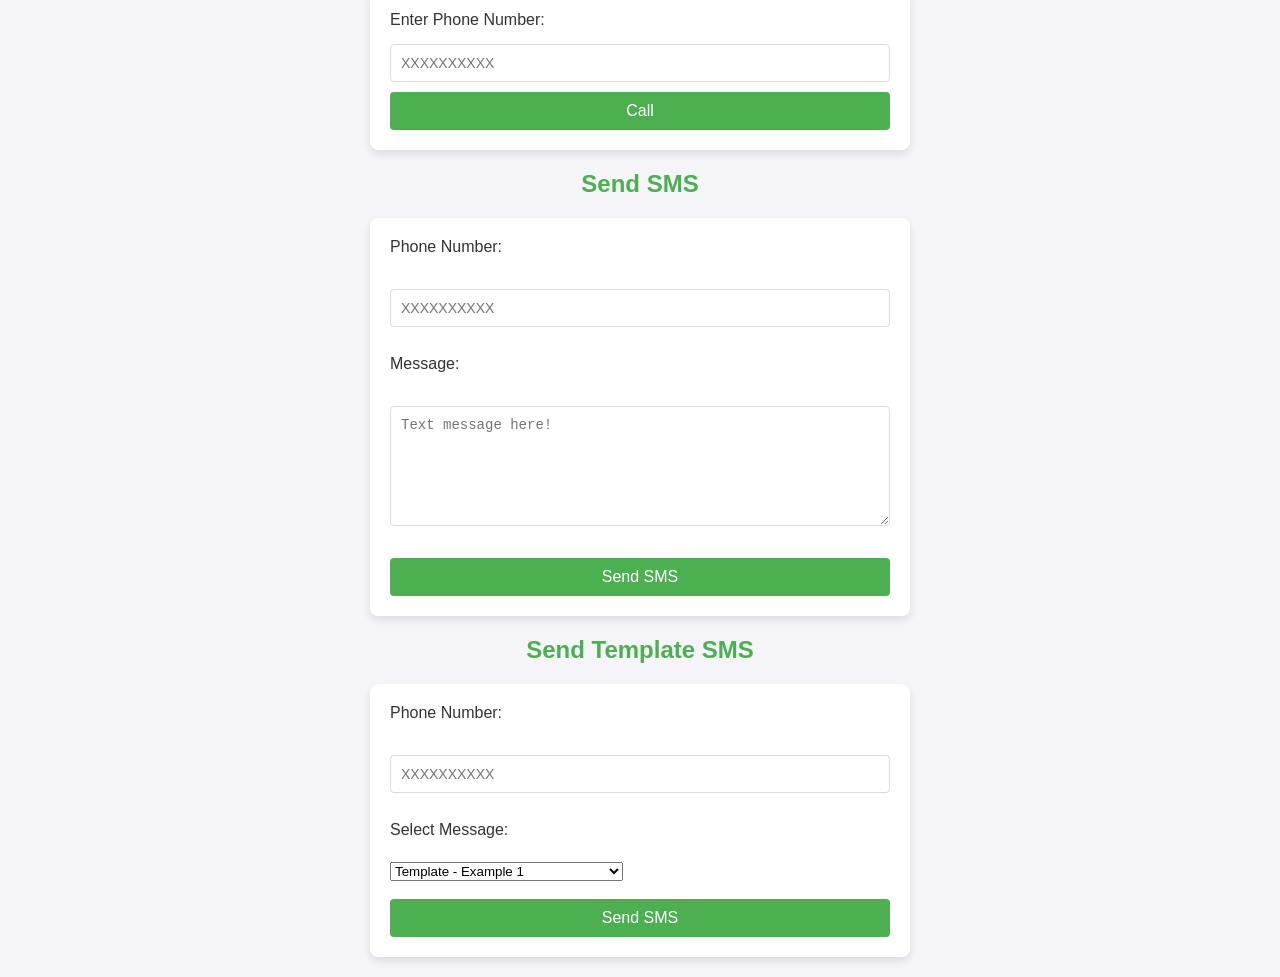
<file: views/index.html>
<!DOCTYPE html>
<html lang="en">
<head>
    <meta charset="UTF-8">
    <meta name="viewport" content="width=device-width, initial-scale=1.0">
    <title>OpenGSMGateway Web</title>
</head>
<center>
<body>
    <style>
        /* General body styles */
        body {
            font-family: Arial, sans-serif;
            background-color: #f4f4f9;
            color: #333;
            margin: 0;
            padding: 0;
            display: flex;
            justify-content: center;
            align-items: center;
            height: 100vh;
            text-align: center;
        }
    
        /* Center the content and add some padding */
        center {
            width: 100%;
        }
    
        /* Header styles */
        h2 {
            color: #4CAF50;
            font-size: 24px;
            margin-bottom: 10px;
        }
    
        /* Form container */
        form {
            background-color: #fff;
            border-radius: 8px;
            box-shadow: 0 4px 8px rgba(0, 0, 0, 0.1);
            padding: 20px;
            margin: 20px;
            width: 100%;
            max-width: 500px;
            text-align: left;
        }
    
        /* Input fields */
        input[type="text"], textarea {
            width: 100%;
            padding: 10px;
            margin: 10px 0;
            border: 1px solid #ddd;
            border-radius: 4px;
            font-size: 14px;
            box-sizing: border-box;
        }
    
        /* Button styles */
        button {
            background-color: #4CAF50;
            color: white;
            padding: 10px 20px;
            border: none;
            border-radius: 4px;
            font-size: 16px;
            cursor: pointer;
            width: 100%;
            transition: background-color 0.3s ease;
        }
    
        button:hover {
            background-color: #45a049;
        }
    
        /* Form labels */
        label {
            font-size: 16px;
            margin-bottom: 5px;
            display: block;
            color: #333;
        }
    
        /* Spacer between sections */
        hr {
            border: 0;
            border-top: 2px solid #f4f4f9;
            margin: 20px 0;
        }
    
        /* Textarea specific styles */
        textarea {
            resize: vertical;
            height: 120px;
        }
    
        /* Mobile responsiveness */
        @media screen and (max-width: 600px) {
            form {
                width: 90%;
            }
    
            h2 {
                font-size: 20px;
            }
    
            button {
                font-size: 14px;
            }
        }
    </style>

    <h2>Call</h2>
    <form id="apiForm" method="GET">
        <label for="apiNumber">Enter Phone Number:</label>
        <input type="text" id="apiNumber" name="number" placeholder="XXXXXXXXXX" required>
        <button type="submit">Call</button>
    </form>

    <script>
        // This script sets the action URL of the form dynamically to the current browser URL
        document.getElementById('apiForm').action = window.location.origin + '/call';

        document.getElementById('apiForm').addEventListener('submit', function(event) {
            event.preventDefault();

            const number = document.getElementById('apiNumber').value;
            const url = window.location.origin + '/call?number=' + encodeURIComponent(number);

            // Make the GET request
            fetch(url)
                .then(response => response.text())
                .then(data => {
                    console.log('Response:', data);
                    alert('Request successful!');
                })
                .catch(error => {
                    console.error('Error:', error);
                    alert('An error occurred.');
                });
        });
    </script>

    <h2>Send SMS</h2>
    <form id="smsForm" method="GET">
        <label for="smsNumber">Phone Number:</label><br>
        <input type="text" id="smsNumber" name="number" placeholder="XXXXXXXXXX" required><br><br>
    
        <label for="message">Message:</label><br>
        <textarea id="message" name="message" placeholder="Text message here!" required></textarea><br><br>
    
        <button type="submit">Send SMS</button>
    </form>
    
    <script>
        // Dynamically set the form's action to the current URL with the appropriate port and endpoint
        document.getElementById('smsForm').action = window.location.origin + '/sms';
    
        document.getElementById('smsForm').addEventListener('submit', function(event) {
            event.preventDefault();  // Prevent form's default submission
    
            // Get the values from the input fields
            const number = document.getElementById('smsNumber').value;
            const message = document.getElementById('message').value;
    
            // Prepare the GET request URL by appending the form data as query parameters
            const url = document.getElementById('smsForm').action + '?number=' + encodeURIComponent(number) + '&message=' + encodeURIComponent(message);
    
            // Make the GET request using the Fetch API
            fetch(url)
                .then(response => response.text())
                .then(data => {
                    console.log('Response:', data);
                    alert('Message sent successfully!');
                })
                .catch(error => {
                    console.error('Error:', error);
                    alert('Failed to send the message.');
                });
        });
    </script>

<h2>Send Template SMS</h2>
<form id="smsFormTemplate" method="GET">
    <label for="smsNumber">Phone Number:</label><br>
    <input type="text" id="smsNumberTemplate" name="number" placeholder="XXXXXXXXXX" required><br><br>

    <label for="dropdown">Select Message:</label><br>
    <select id="dropdown" name="message" required>
        <option value="Template - Example 1">Template - Example 1</option>
        <option value="Template - Example 2">Template - Example 2</option>
        <option value="Template - Example 3">Template - Example 3</option>
        <option value="Template - Example 4">Template - Example 4</option>
        <option value="Template - Example 555555555555">Template - Example 555555555555</option>
    </select><br><br>

    <button type="submit">Send SMS</button>
</form>

<script>
    // Dynamically set the form's action to the current URL with the appropriate port and endpoint
    document.getElementById('smsFormTemplate').action = window.location.origin + '/sms';

    document.getElementById('smsFormTemplate').addEventListener('submit', function(event) {
        event.preventDefault();  // Prevent form's default submission

        // Get the values from the input fields
        const number = document.getElementById('smsNumberTemplate').value;
        const message = document.getElementById('dropdown').value;

        // Prepare the GET request URL by appending the form data as query parameters
        const url = document.getElementById('smsFormTemplate').action + '?number=' + encodeURIComponent(number) + '&message=' + encodeURIComponent(message);

        // Make the GET request using the Fetch API
        fetch(url)
            .then(response => response.text())
            .then(data => {
                console.log('Response:', data);
                alert('Message sent successfully!');
            })
            .catch(error => {
                console.error('Error:', error);
                alert('Failed to send the message.');
            });
    });
</script>    
</body>
</center>
</html>
</file>
